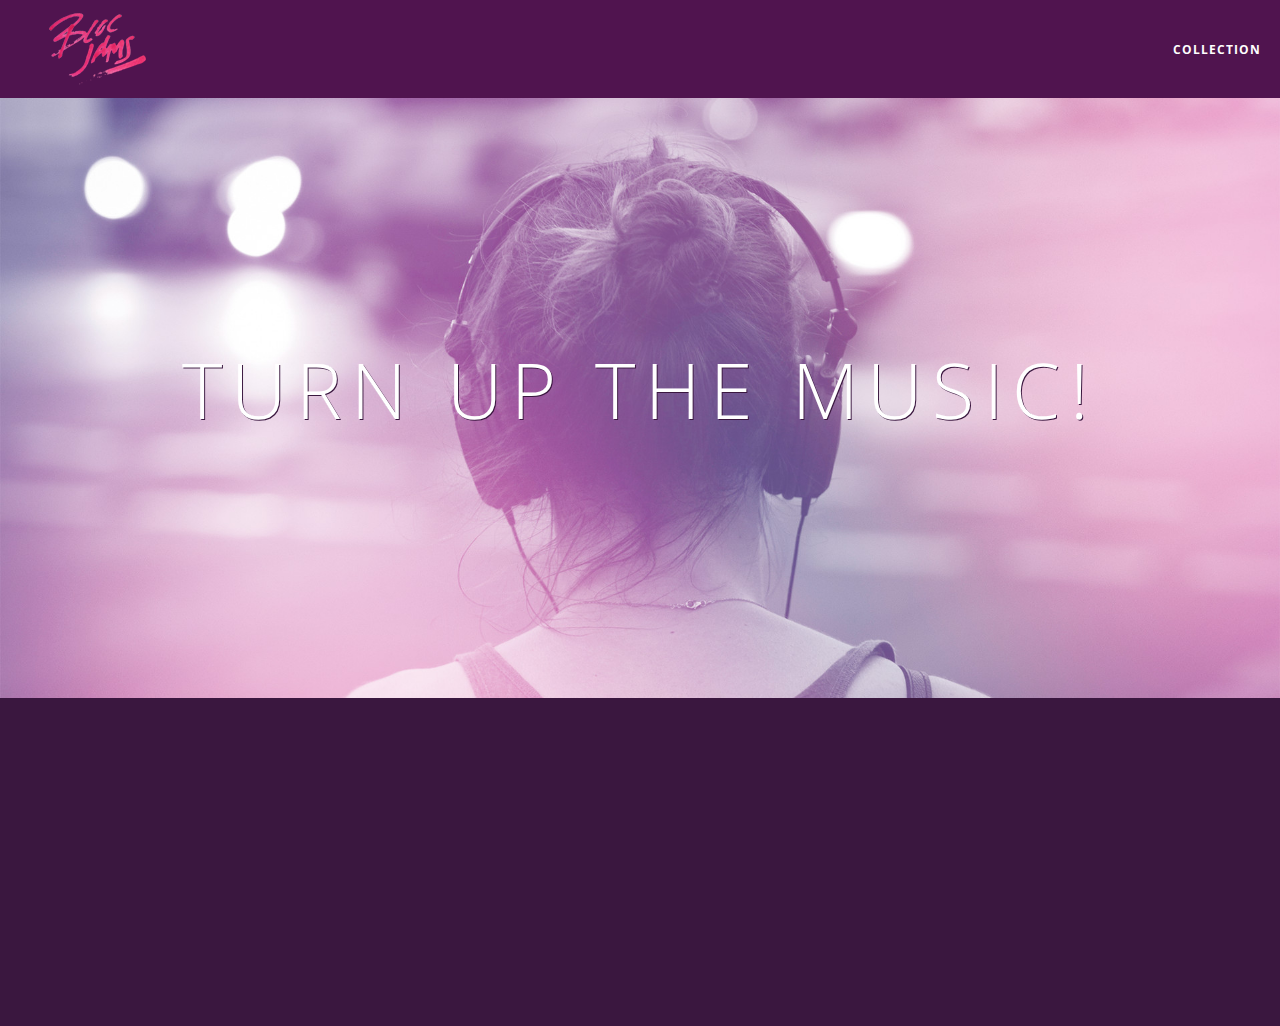
<file: index.html>
<!DOCTYPE html>
<html>
    <head>
        <title>Bloc Jams</title>

        <meta name="viewport" content="width=device-width, inital-scale=1">
        <link rel="stylesheet" type="text/css" href="http://fonts.googleapis.com/css?family=Open+Sans:400,800,600,700,300">
        <link rel="stylesheet" type="text/css" href="http://code.ionicframework.com/ionicons/2.0.1/css/ionicons.min.css">
        <link rel="stylesheet" type="text/css" href="styles/nomalize.css">
        <link rel="stylesheet" type="text/css" href="styles/main.css">
        <link rel="stylesheet" type="text/css" href="styles/landing.css">

    </head>
    <body class="landing">
        <nav class="navbar"><!-- nav bar -->
            <a href="index.html" class="logo">
                <img src="assets/images/bloc_jams_logo.png" alt="bloc jams logo">
            </a>

            <div class="links-container">
                <a href="collection.html" class="navbar-link">collection</a>
            </div>
        </nav>
        <section class="hero-content"><!-- hero container -->
            <h1 class="hero-title">Turn up the music!</h1>
        </section>
        <section class="selling-points container clearfix"><!-- selling points -->
            <div class="point column third">
                <span class="ion-music-note"></span>
                <h5 class="point-title">Choose your music</h5>
                <p class="point-desc">The world is full of music, why should you have to listen to music that someone else chose?</p>
            </div>
            <div class="point column third">
                <span class="ion-radio-waves"></span>
                <h5 class="point-title">Unlimited, streaming, ad-free</h5>
                <p class="point-desc">No arbitrary limits. No distractions.</p>
            </div>
            <div class="point column third">
                <span class="ion-iphone"></span>
                <h5 class="point-title">Mobile enabled</h5>
                <p class="point-desc">Listen to music as you go. The streaming service is available on all mobile platforms.</p>
            </div>
        </section>

        <script src="https://code.jquery.com/jquery-2.1.3.min.js"></script>
        <script src="js/main.js"></script>

    </body>
</html>
</file>
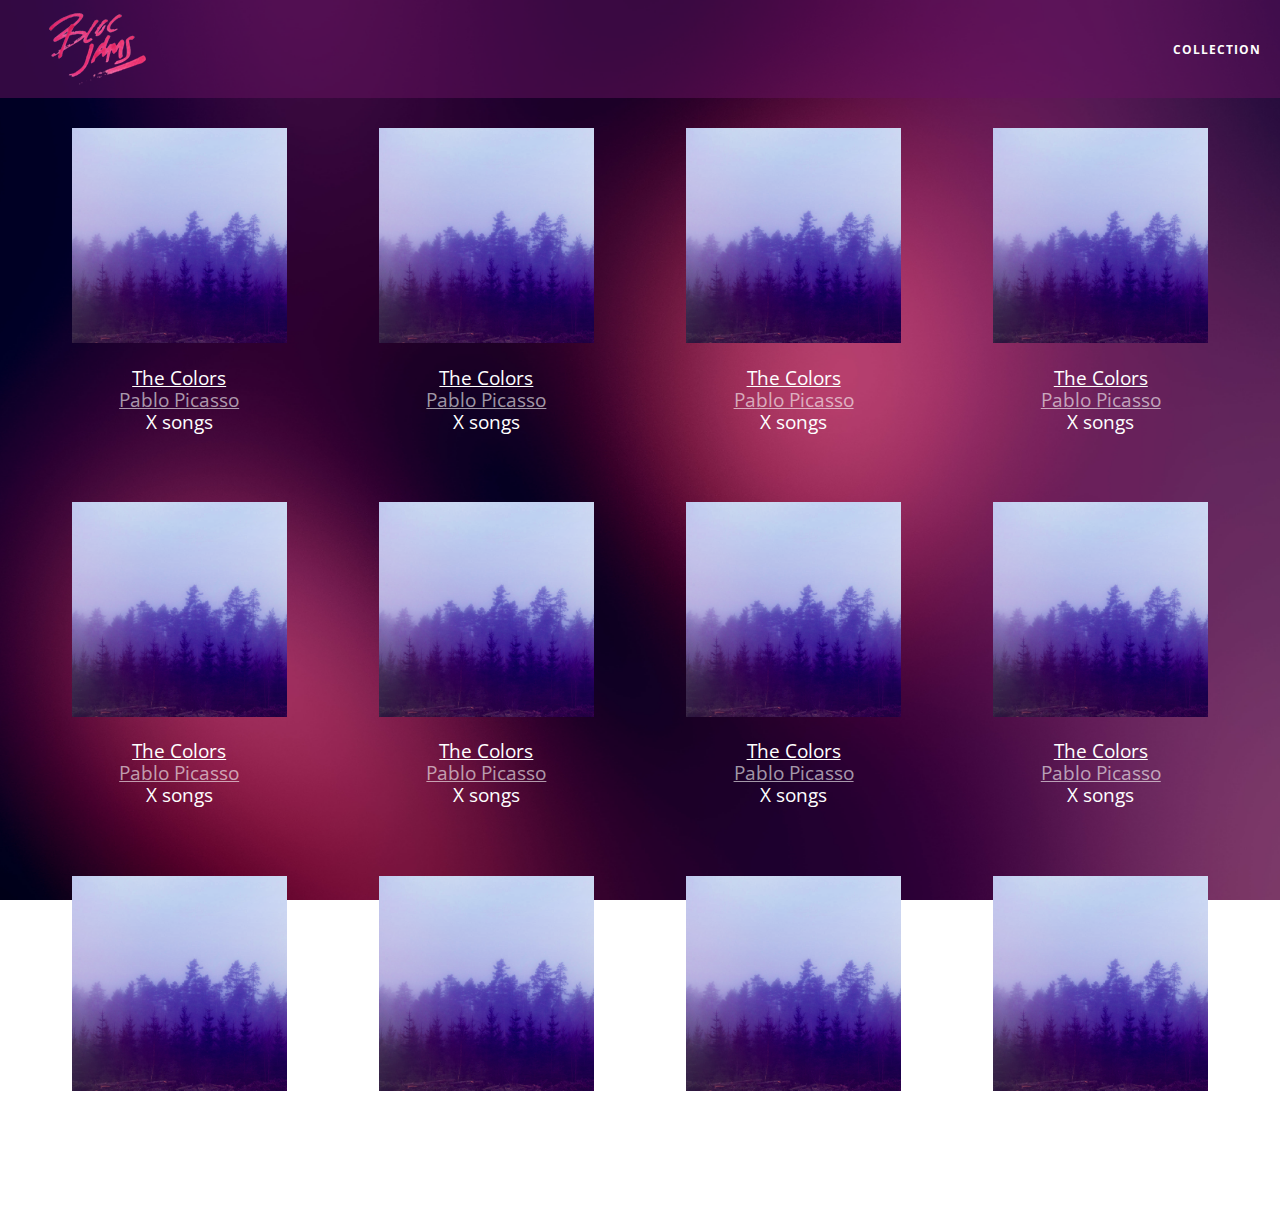
<file: collection.html>
<!DOCTYPE html>
<html>
    <head>
        <title>Bloc Jams</title>

        <meta name="viewport" content="width=device-width, inital-scale=1">

        <link rel="stylesheet" type="text/css" href="http://fonts.googleapis.com/css?family=Open+Sans:400,800,600,700,300">
        <link rel="stylesheet" type="text/css" href="http://code.ionicframework.com/ionicons/2.0.1/css/ionicons.min.css">
        <link rel="stylesheet" type="text/css" href="styles/nomalize.css">
        <link rel="stylesheet" type="text/css" href="styles/main.css">
        <link rel="stylesheet" type="text/css" href="styles/landing.css">
        <link rel="stylesheet" type="text/css" href="styles/collection.css">
    </head>

    <body class="collection">
        <nav class="navbar"><!-- nav bar -->
            <a href="index.html" class="logo">
                <img src="assets/images/bloc_jams_logo.png" alt="bloc jams logo">
            </a>

            <div class="links-container">
                <a href="collection.html" class="navbar-link">collection</a>
            </div>
        </nav>

        <section class="album-covers container clearfix">

        </section>
        <script src="https://code.jquery.com/jquery-2.1.3.min.js"></script>
        <script src="js/collection.js"></script>
    </body>
</html>
</file>
<file: styles/main.css>
/******** Globals ********/

html {
    height: 100;
    font-size: 100%;
}

body {
    font-family: 'Open Sans';
    color: white;
    min-height: 100%;
}

*, *::before, *::after {
    -moz-box-sizing: border-box;
    -webkit-box-sizing: border-box;
    box-sizing: border-box;
}

.container {
    margin: 0 auto;
    max-width: 64rem;
}

.container.narrow {
    max-width: 56rem;
}

.clearfix::before,
.clearfix::after {
    content: " ";
    display: table;
}

.clearfix::after {
    clear: both;
}

/******** NavBar ********/

.navbar {
    position: relative;
    padding: 0.5rem;
    background-color: rgba(101,18,95,0.5);
    z-index: 1;
}

.navbar .logo {
    position: relative;
    left: 2rem;
    cursor: pointer;
}

.navbar .links-container {
    display: table;
    position: absolute;
    top: 0;
    right: 0;
    height: 100px;
    color: white;
    text-decoration: none;
}

.links-container .navbar-link {
    display: table-cell;
    position: relative;
    height: 100%;
    padding-left: 1rem;
    padding-right: 1rem;
    vertical-align: middle;
    color: white;
    font-size: 0.625rem;
    letter-spacing: 0.05rem;
    font-weight: 700;
    text-transform: uppercase;
    text-decoration: none;
    cursor: pointer;
}

.links-container .navbar-link:hover {
    color: rgb(233,50,117);
}

/******** Media Queries ********/

/* Medium and small screens (640px) */
 @media (min-width: 640px) {
     html { font-size: 112%; }
     
     .column {
         float: left;
         padding-left: 1rem;
         padding-right: 1rem;
     }
     
     .column.full { width: 100%; }
     .column.two-thirds { width: 66.7; }
     .column.half { width: 50%; }
     .column.third { width: 33.3%; }
     .column.fourth { width: 25%; }
     .column.flow-opposite { float: right; }
 }
 
 /* Large screens (1024px) */
 @media (min-width: 1024px) {
     html { font-size: 120%; }
 }
</file>
<file: styles/landing.css>
body.landing {
    background-color: rgb(58,23,63);
}

/******** Hero ********/

.hero-content {
    position: relative;
    min-height: 600px;
    background-image: url(../assets/images/bloc_jams_bg.jpg);
    background-repeat: no-repeat;
    background-position: center center;
    background-size: cover;
}

.hero-content .hero-title {
    position: absolute;
    top: 40%;
    -webkit-transform: translateY(-50%);
    -moz-transform: translateY(-50%);
    -ms-transform: translateY(-50%);
    transform: translateY(-50%);
    width: 100%;
    text-align: center;
    font-size: 4rem;
    font-weight: 300;
    text-transform: uppercase;
    letter-spacing: 0.5rem;
    text-shadow: 1px 1px 0px rgb(58,23,63);
}

/******** Selling Points ********/

.selling-points {
    position: relative;
}

.point {
    position: relative;
    padding: 2rem;
    text-align: center;
    opacity: 0;
    -webkit-transform: scaleX(0.9) translateY(3rem);
    -moz-transform: scaleX(0.9) translateY(3rem);
    transform: scaleX(0.9) translateY(3rem);
    -webkit-transition: all 0.25s ease-in-out;
    -moz-transition: all 0.25s ease-in-out;
    transition: all 0.25s ease-in-out;
    -webkit-transition-delay: 0.2s;
    -moz-transition-delay: 0.2s;
    transition-delay: 0.2s;
}

.point .point-title {
    font-size: 1.25rem;
}

.ion-music-note,
.ion-radio-waves,
.ion-iphone {
    color: rgb(233,50,117);
    font-size: 5rem;
}
</file>
<file: styles/collection.css>
body.collection {
    background-image: url(../assets/images/blurred_backgrounds/blur_bg_2.jpg);
    background-repeat: no-repeat;
    background-attachment: fixed;
    background-position: center center;
    background-size: cover;
}

.album-covers {
    position: relative;
}

.collection-album-container {
    position: relative;
    margin-top: 30px;
    margin-bottom: 20px;
    text-align: center;
}

.collection-album-conatiner .caption {
  margin-top: 10px;
}

.collection-album-container .capiton p {
  font-size: 1rem;
  font-weight: 300;
  color: rgba(255,255,255,0.6);
}

.collection-album-container .caption p a {
    color: rgba(255,255,255,0.6);
}

.collection-album-container .caption p a.album-name {
    color: white;
}

.collection-album-container img {
    width: 80%;
}
</file>
<file: styles/nomalize.css>
/*! normalize.css v5.0.0 | MIT License | github.com/necolas/normalize.css */

/**
 * 1. Change the default font family in all browsers (opinionated).
 * 2. Correct the line height in all browsers.
 * 3. Prevent adjustments of font size after orientation changes in
 *    IE on Windows Phone and in iOS.
 */

/* Document
   ========================================================================== */

html {
  font-family: sans-serif; /* 1 */
  line-height: 1.15; /* 2 */
  -ms-text-size-adjust: 100%; /* 3 */
  -webkit-text-size-adjust: 100%; /* 3 */
}

/* Sections
   ========================================================================== */

/**
 * Remove the margin in all browsers (opinionated).
 */

body {
  margin: 0;
}

/**
 * Add the correct display in IE 9-.
 */

article,
aside,
footer,
header,
nav,
section {
  display: block;
}

/**
 * Correct the font size and margin on `h1` elements within `section` and
 * `article` contexts in Chrome, Firefox, and Safari.
 */

h1 {
  font-size: 2em;
  margin: 0.67em 0;
}

/* Grouping content
   ========================================================================== */

/**
 * Add the correct display in IE 9-.
 * 1. Add the correct display in IE.
 */

figcaption,
figure,
main { /* 1 */
  display: block;
}

/**
 * Add the correct margin in IE 8.
 */

figure {
  margin: 1em 40px;
}

/**
 * 1. Add the correct box sizing in Firefox.
 * 2. Show the overflow in Edge and IE.
 */

hr {
  box-sizing: content-box; /* 1 */
  height: 0; /* 1 */
  overflow: visible; /* 2 */
}

/**
 * 1. Correct the inheritance and scaling of font size in all browsers.
 * 2. Correct the odd `em` font sizing in all browsers.
 */

pre {
  font-family: monospace, monospace; /* 1 */
  font-size: 1em; /* 2 */
}

/* Text-level semantics
   ========================================================================== */

/**
 * 1. Remove the gray background on active links in IE 10.
 * 2. Remove gaps in links underline in iOS 8+ and Safari 8+.
 */

a {
  background-color: transparent; /* 1 */
  -webkit-text-decoration-skip: objects; /* 2 */
}

/**
 * Remove the outline on focused links when they are also active or hovered
 * in all browsers (opinionated).
 */

a:active,
a:hover {
  outline-width: 0;
}

/**
 * 1. Remove the bottom border in Firefox 39-.
 * 2. Add the correct text decoration in Chrome, Edge, IE, Opera, and Safari.
 */

abbr[title] {
  border-bottom: none; /* 1 */
  text-decoration: underline; /* 2 */
  text-decoration: underline dotted; /* 2 */
}

/**
 * Prevent the duplicate application of `bolder` by the next rule in Safari 6.
 */

b,
strong {
  font-weight: inherit;
}

/**
 * Add the correct font weight in Chrome, Edge, and Safari.
 */

b,
strong {
  font-weight: bolder;
}

/**
 * 1. Correct the inheritance and scaling of font size in all browsers.
 * 2. Correct the odd `em` font sizing in all browsers.
 */

code,
kbd,
samp {
  font-family: monospace, monospace; /* 1 */
  font-size: 1em; /* 2 */
}

/**
 * Add the correct font style in Android 4.3-.
 */

dfn {
  font-style: italic;
}

/**
 * Add the correct background and color in IE 9-.
 */

mark {
  background-color: #ff0;
  color: #000;
}

/**
 * Add the correct font size in all browsers.
 */

small {
  font-size: 80%;
}

/**
 * Prevent `sub` and `sup` elements from affecting the line height in
 * all browsers.
 */

sub,
sup {
  font-size: 75%;
  line-height: 0;
  position: relative;
  vertical-align: baseline;
}

sub {
  bottom: -0.25em;
}

sup {
  top: -0.5em;
}

/* Embedded content
   ========================================================================== */

/**
 * Add the correct display in IE 9-.
 */

audio,
video {
  display: inline-block;
}

/**
 * Add the correct display in iOS 4-7.
 */

audio:not([controls]) {
  display: none;
  height: 0;
}

/**
 * Remove the border on images inside links in IE 10-.
 */

img {
  border-style: none;
}

/**
 * Hide the overflow in IE.
 */

svg:not(:root) {
  overflow: hidden;
}

/* Forms
   ========================================================================== */

/**
 * 1. Change the font styles in all browsers (opinionated).
 * 2. Remove the margin in Firefox and Safari.
 */

button,
input,
optgroup,
select,
textarea {
  font-family: sans-serif; /* 1 */
  font-size: 100%; /* 1 */
  line-height: 1.15; /* 1 */
  margin: 0; /* 2 */
}

/**
 * Show the overflow in IE.
 * 1. Show the overflow in Edge.
 */

button,
input { /* 1 */
  overflow: visible;
}

/**
 * Remove the inheritance of text transform in Edge, Firefox, and IE.
 * 1. Remove the inheritance of text transform in Firefox.
 */

button,
select { /* 1 */
  text-transform: none;
}

/**
 * 1. Prevent a WebKit bug where (2) destroys native `audio` and `video`
 *    controls in Android 4.
 * 2. Correct the inability to style clickable types in iOS and Safari.
 */

button,
html [type="button"], /* 1 */
[type="reset"],
[type="submit"] {
  -webkit-appearance: button; /* 2 */
}

/**
 * Remove the inner border and padding in Firefox.
 */

button::-moz-focus-inner,
[type="button"]::-moz-focus-inner,
[type="reset"]::-moz-focus-inner,
[type="submit"]::-moz-focus-inner {
  border-style: none;
  padding: 0;
}

/**
 * Restore the focus styles unset by the previous rule.
 */

button:-moz-focusring,
[type="button"]:-moz-focusring,
[type="reset"]:-moz-focusring,
[type="submit"]:-moz-focusring {
  outline: 1px dotted ButtonText;
}

/**
 * Change the border, margin, and padding in all browsers (opinionated).
 */

fieldset {
  border: 1px solid #c0c0c0;
  margin: 0 2px;
  padding: 0.35em 0.625em 0.75em;
}

/**
 * 1. Correct the text wrapping in Edge and IE.
 * 2. Correct the color inheritance from `fieldset` elements in IE.
 * 3. Remove the padding so developers are not caught out when they zero out
 *    `fieldset` elements in all browsers.
 */

legend {
  box-sizing: border-box; /* 1 */
  color: inherit; /* 2 */
  display: table; /* 1 */
  max-width: 100%; /* 1 */
  padding: 0; /* 3 */
  white-space: normal; /* 1 */
}

/**
 * 1. Add the correct display in IE 9-.
 * 2. Add the correct vertical alignment in Chrome, Firefox, and Opera.
 */

progress {
  display: inline-block; /* 1 */
  vertical-align: baseline; /* 2 */
}

/**
 * Remove the default vertical scrollbar in IE.
 */

textarea {
  overflow: auto;
}

/**
 * 1. Add the correct box sizing in IE 10-.
 * 2. Remove the padding in IE 10-.
 */

[type="checkbox"],
[type="radio"] {
  box-sizing: border-box; /* 1 */
  padding: 0; /* 2 */
}

/**
 * Correct the cursor style of increment and decrement buttons in Chrome.
 */

[type="number"]::-webkit-inner-spin-button,
[type="number"]::-webkit-outer-spin-button {
  height: auto;
}

/**
 * 1. Correct the odd appearance in Chrome and Safari.
 * 2. Correct the outline style in Safari.
 */

[type="search"] {
  -webkit-appearance: textfield; /* 1 */
  outline-offset: -2px; /* 2 */
}

/**
 * Remove the inner padding and cancel buttons in Chrome and Safari on macOS.
 */

[type="search"]::-webkit-search-cancel-button,
[type="search"]::-webkit-search-decoration {
  -webkit-appearance: none;
}

/**
 * 1. Correct the inability to style clickable types in iOS and Safari.
 * 2. Change font properties to `inherit` in Safari.
 */

::-webkit-file-upload-button {
  -webkit-appearance: button; /* 1 */
  font: inherit; /* 2 */
}

/* Interactive
   ========================================================================== */

/*
 * Add the correct display in IE 9-.
 * 1. Add the correct display in Edge, IE, and Firefox.
 */

details, /* 1 */
menu {
  display: block;
}

/*
 * Add the correct display in all browsers.
 */

summary {
  display: list-item;
}

/* Scripting
   ========================================================================== */

/**
 * Add the correct display in IE 9-.
 */

canvas {
  display: inline-block;
}

/**
 * Add the correct display in IE.
 */

template {
  display: none;
}

/* Hidden
   ========================================================================== */

/**
 * Add the correct display in IE 10-.
 */

[hidden] {
  display: none;
}
</file>
